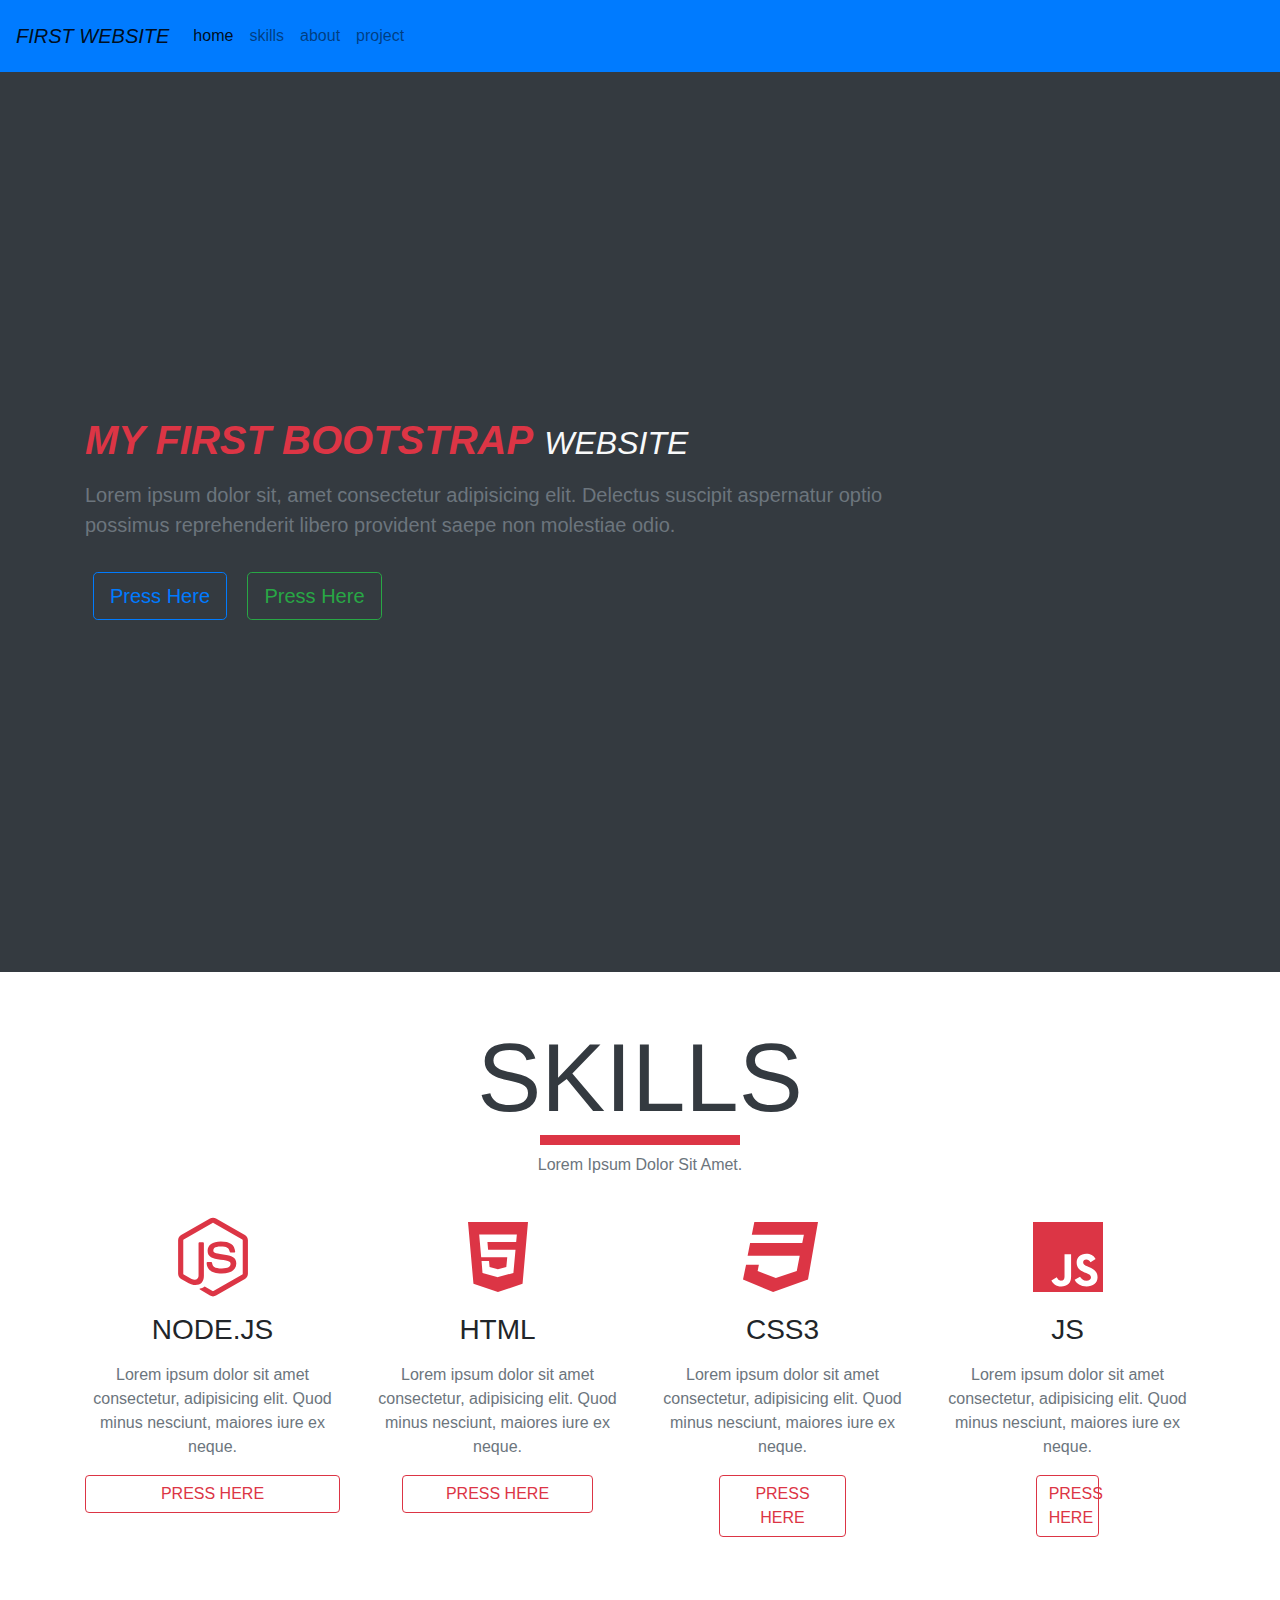
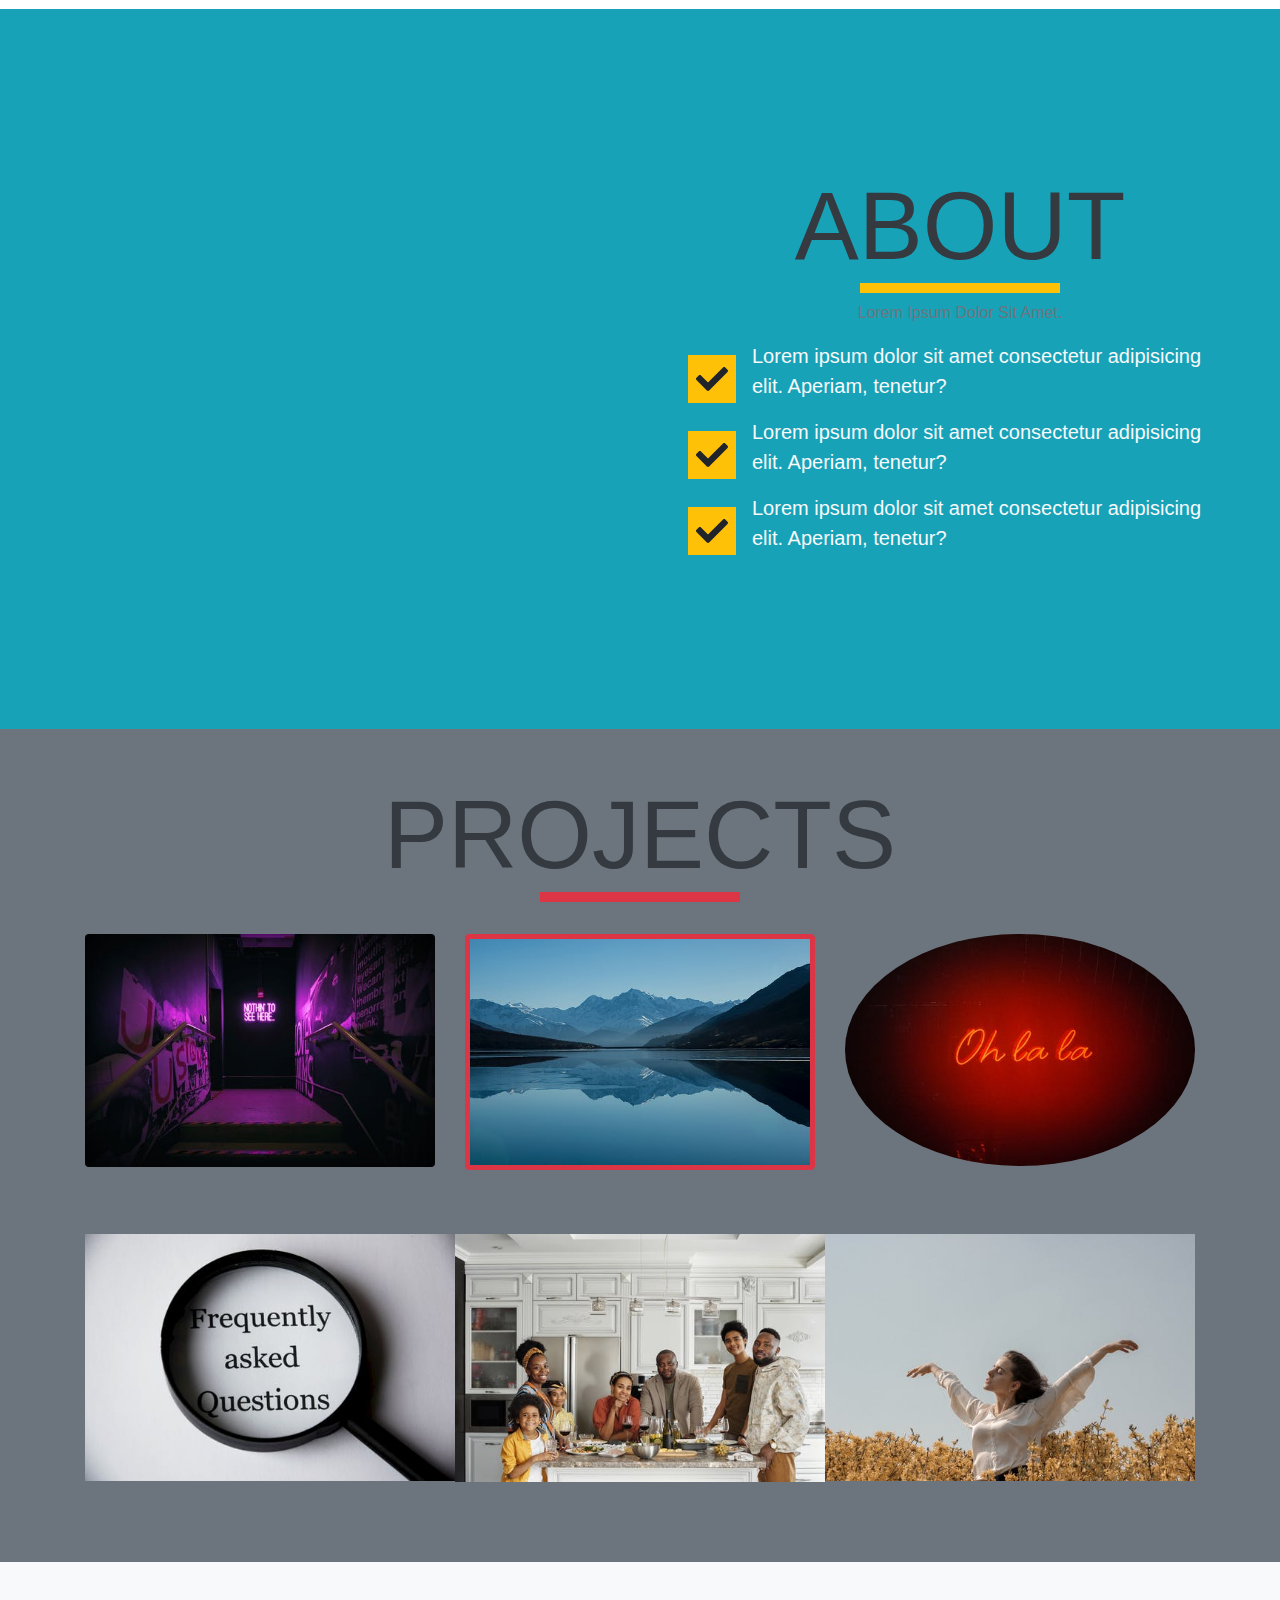
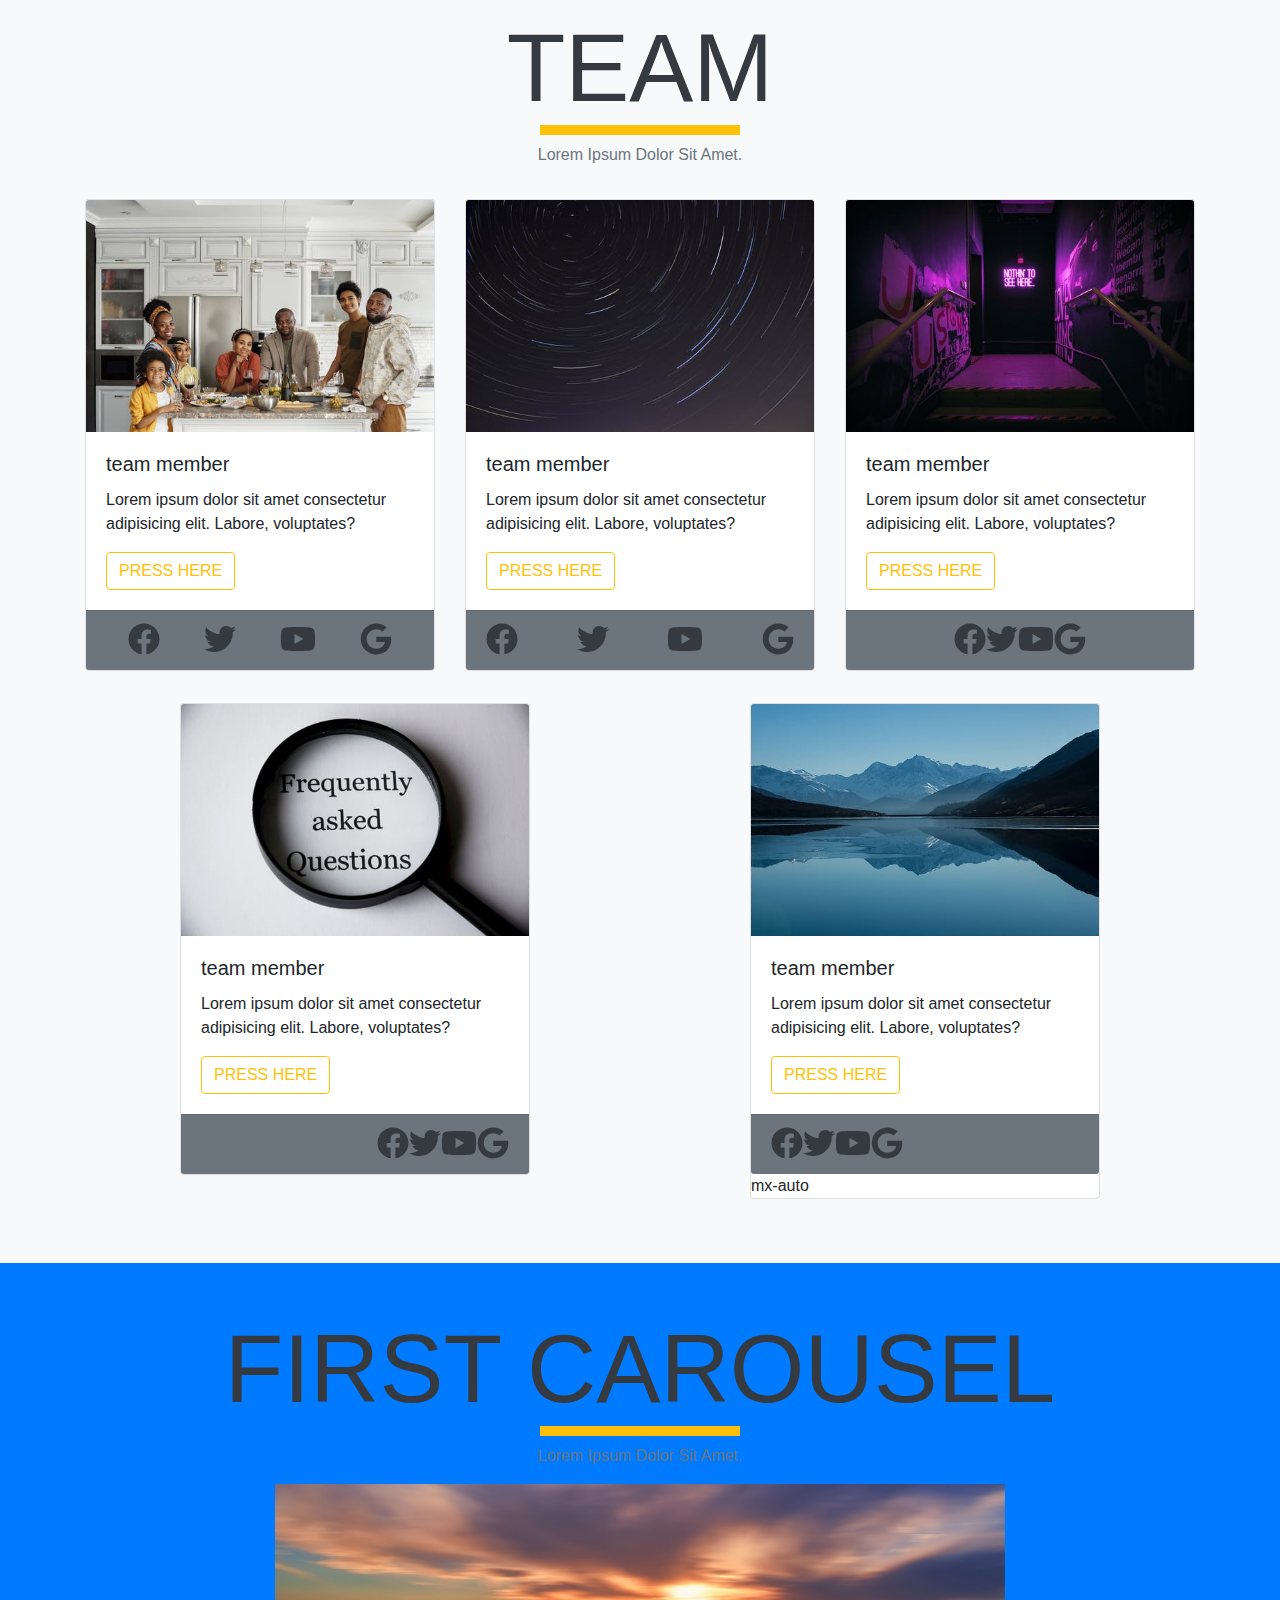
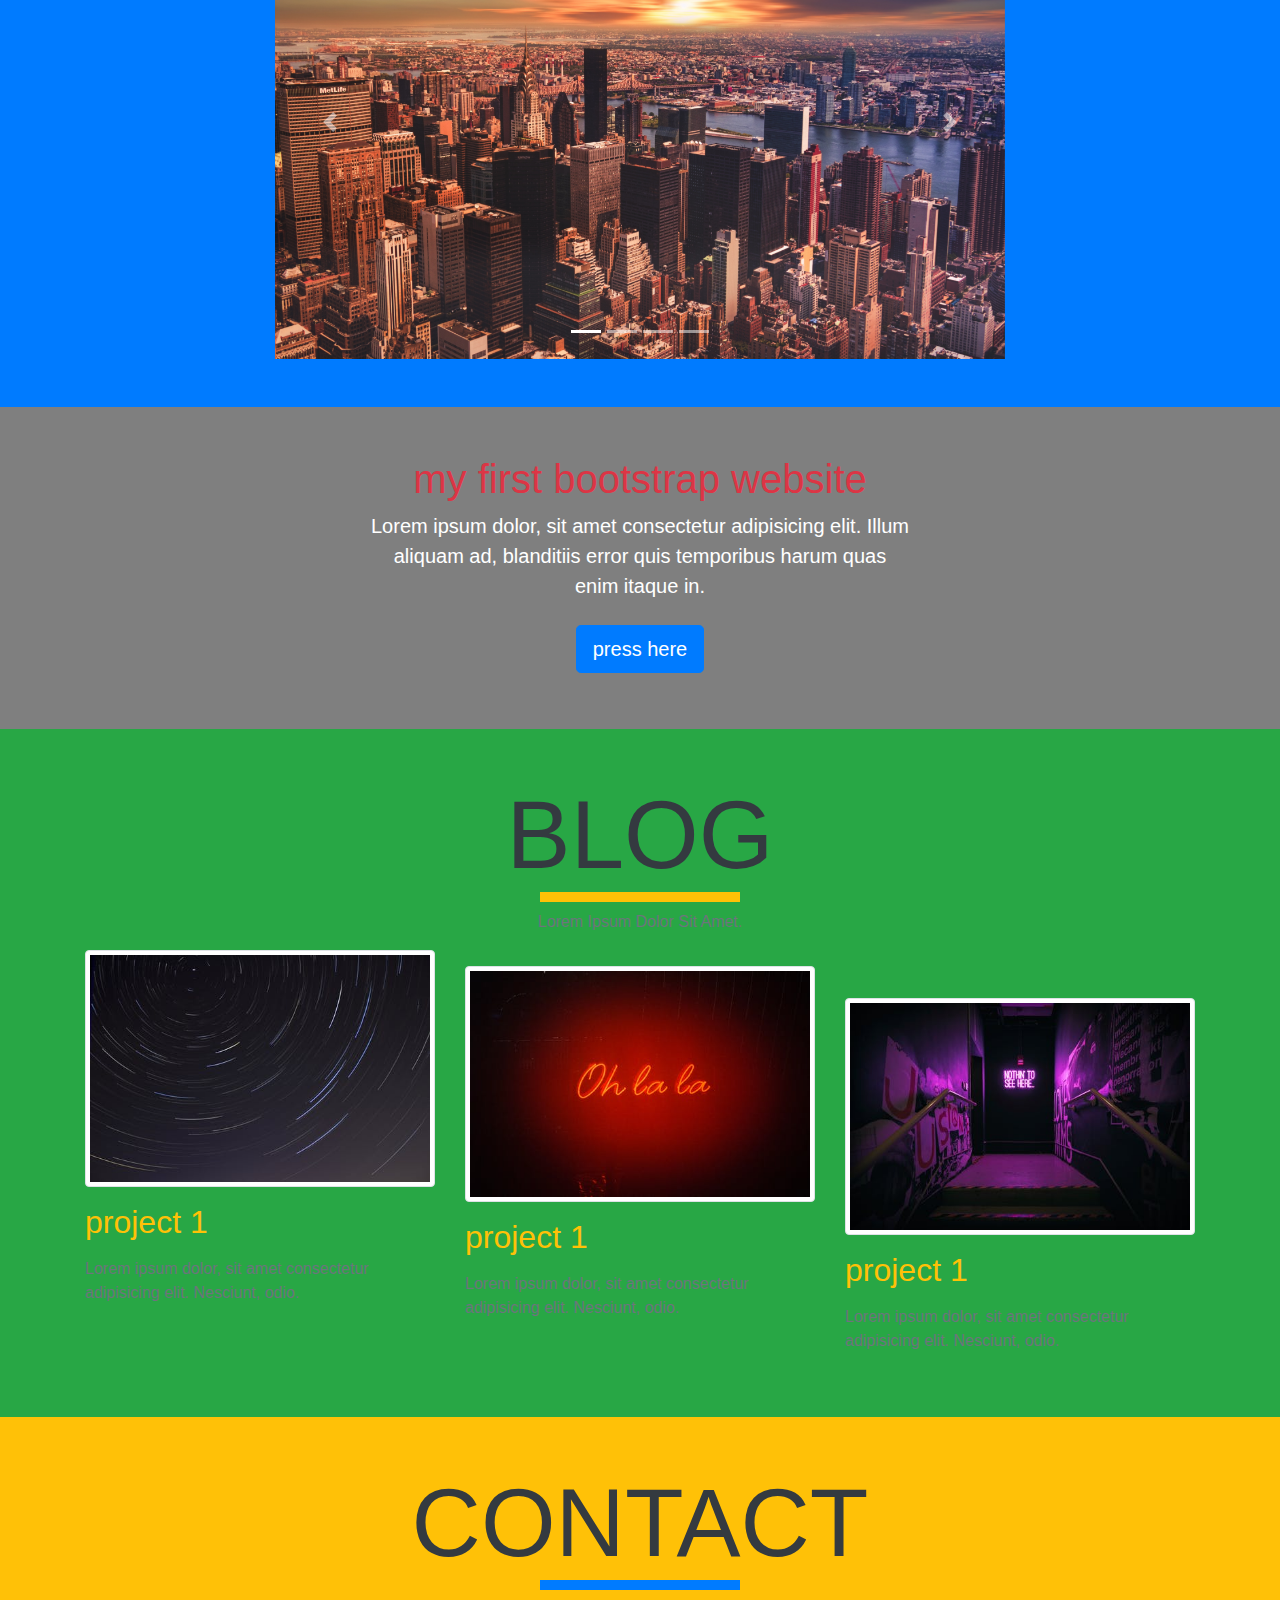
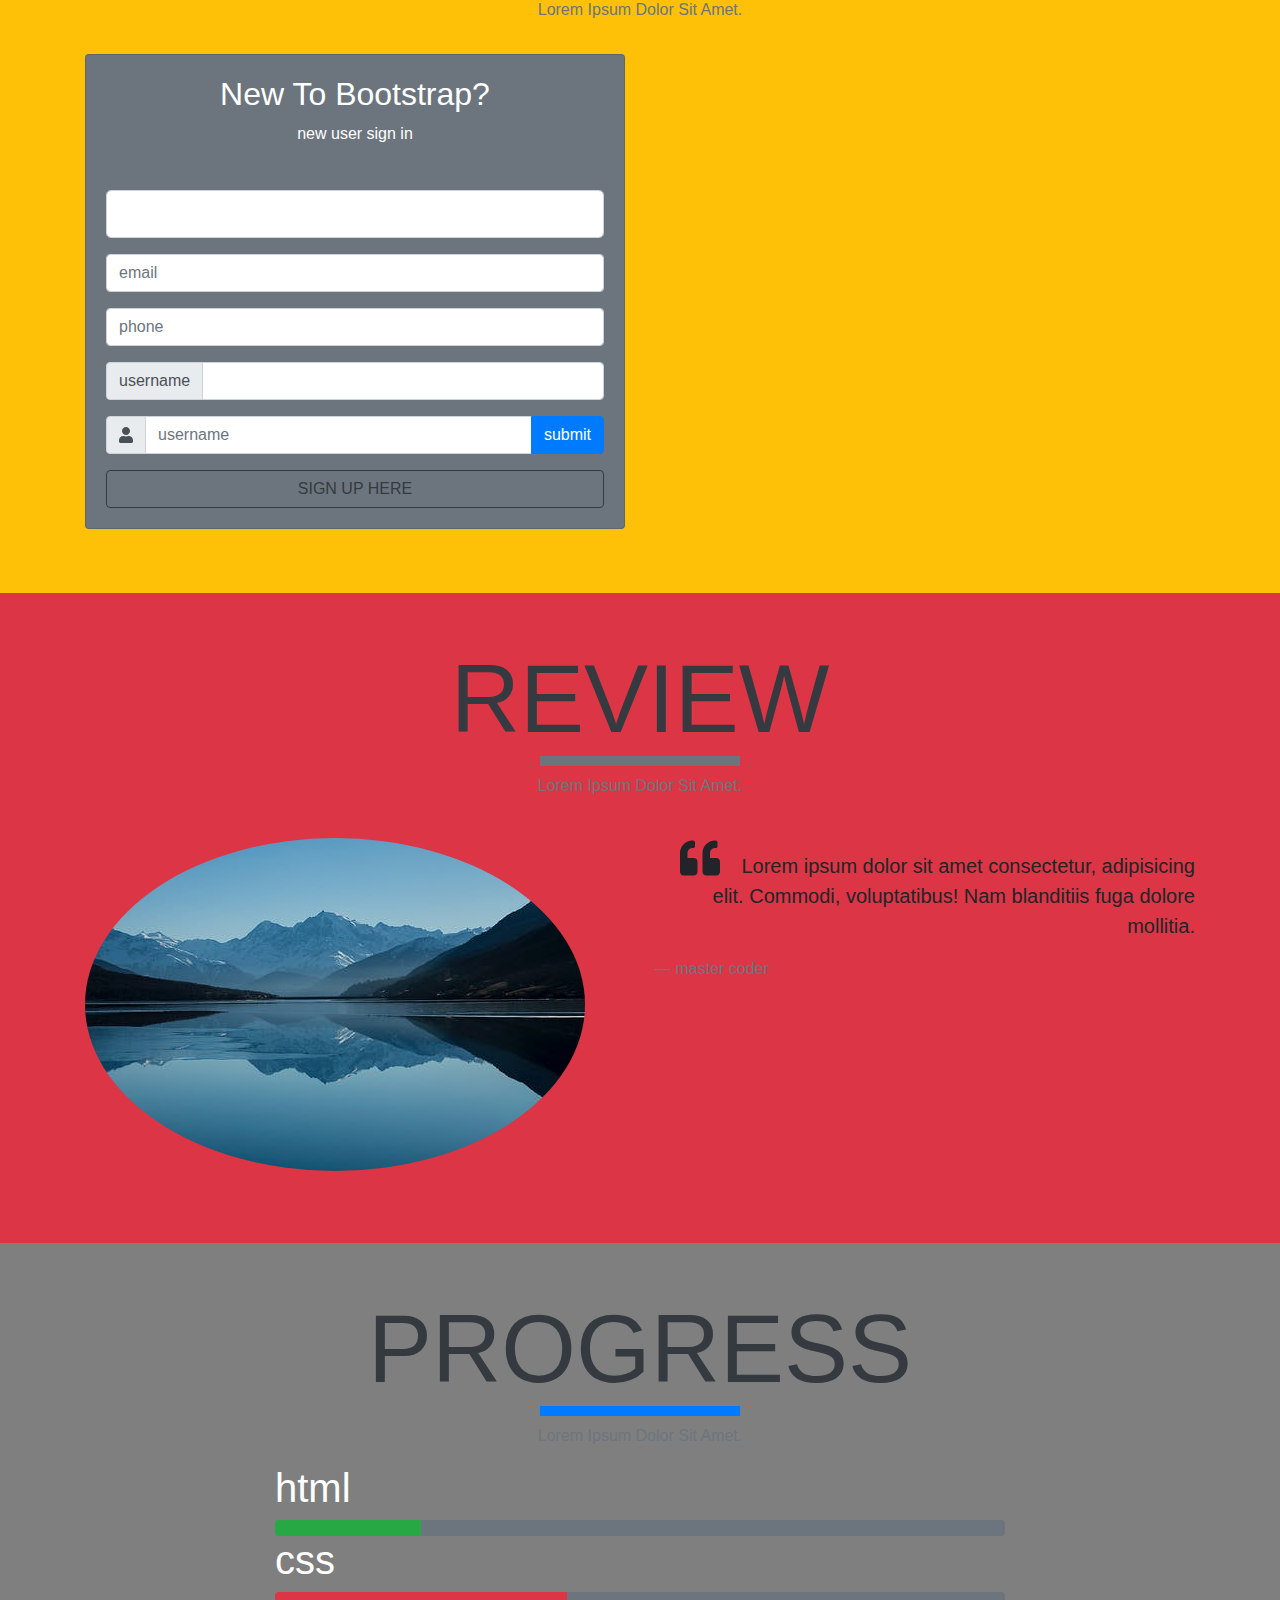
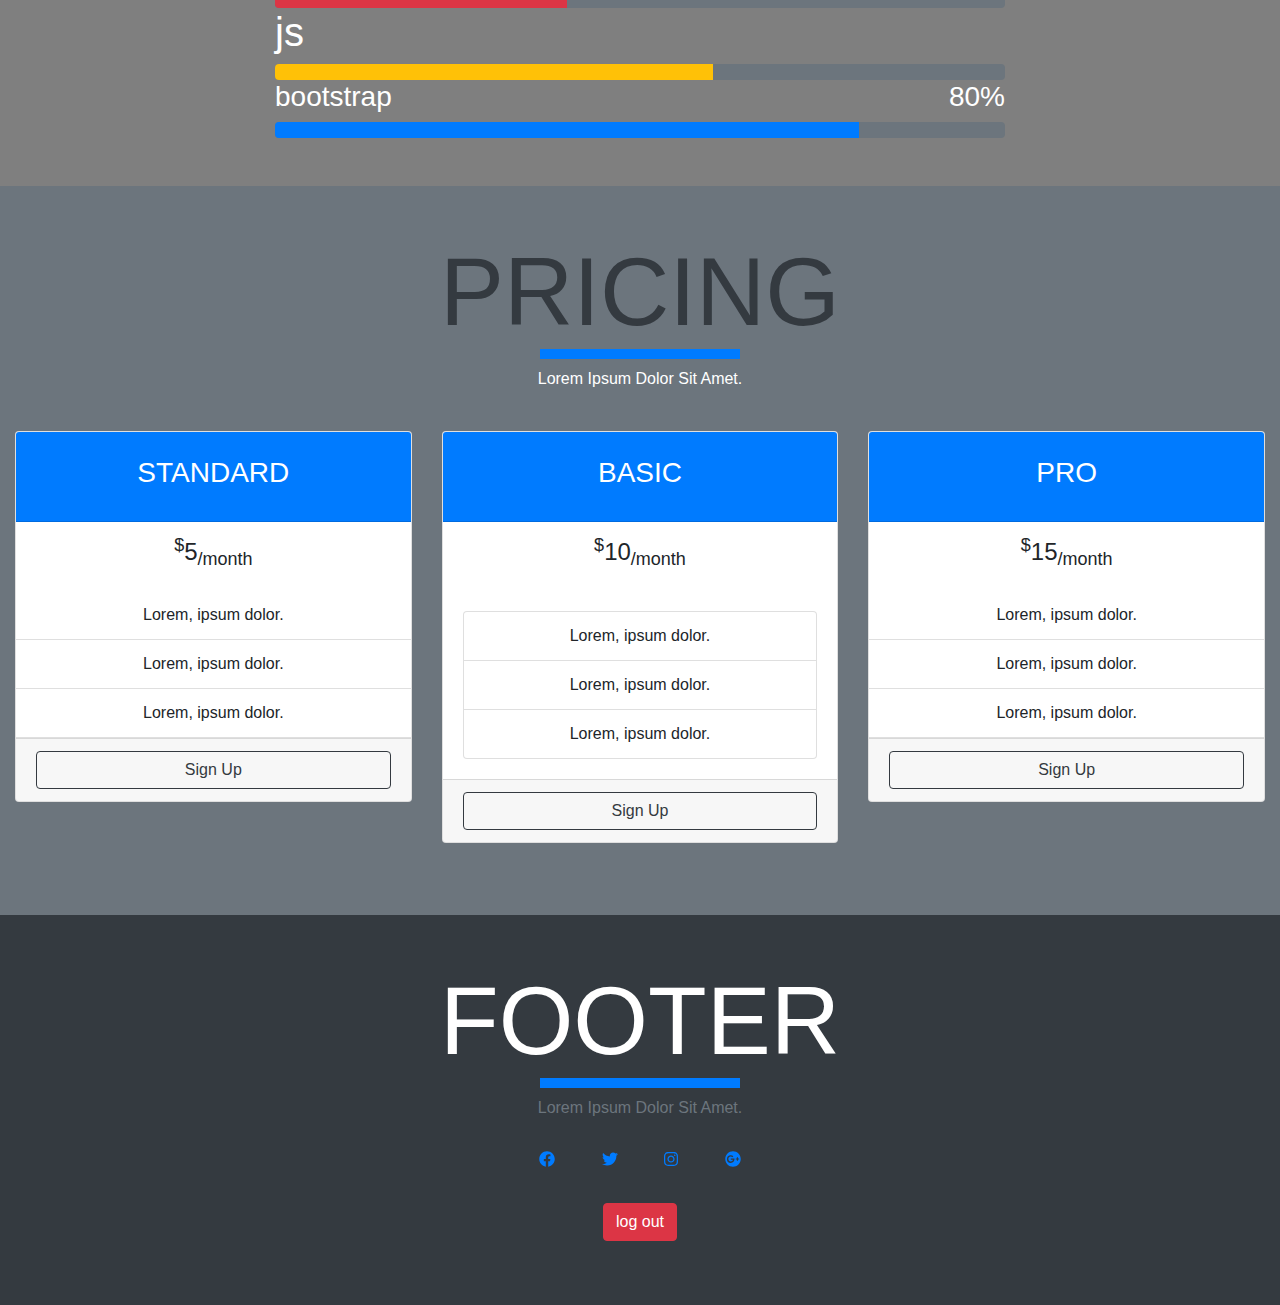
<file: index.html>
<!DOCTYPE html>
<html lang="en">
<head>
    <meta charset="UTF-8">
    <meta name="viewport" content="width=device-width, initial-scale=1.0">
    <title>Complete Website Template</title>
    <!--bootstrap css-->
    <link rel="stylesheet" href="css/bootstrap.min.css">
    <!--fontawesome-->
    <script src="js/all.js"></script>
    <!--fonts google-->
    <link href="https://fonts.googleapis.com/css2?family=Open+Sans&display=swap" rel="stylesheet">
    <!--main css-->
    <link rel="stylesheet" href="css/main.css">
    
</head>
<body>
    <!--nav bar-->

    <nav class="navbar py-3 navbar-light navbar-expand-sm bg-primary">
        <!--logo-->
        <a href="#" class="navbar-brand text-uppercase font-italic">first website</a>
        <button type="button" class="navbar-toggler" data-toggle="collapse" data-target="#navbarLinks">
            <span class="navbar-toggler-icon"></span>
        </button>
        <div class="collapse navbar-collapse" id="navbarLinks">
            <ul class="navbar-nav">
                <li class="nav-item active">
                    <a href="#header" class="nav-link">home</a>
                </li>
                <li class="nav-item">
                    <a href="#skills" class="nav-link">skills</a>
                </li>
                <li class="nav-item">
                    <a href="#about" class="nav-link">about</a>
                </li>
                <li class="nav-item">
                    <a href="#project" class="nav-link">project</a>
                </li>
            </ul>
        </div>
    </nav>
    <!--end of nav bar-->
    <!--header-->
    <header id="header" class="bg-dark">
        <div class="container">
            <div class="row height align-items-center">
                <div class="col">
                    <h1 class="text-danger text-uppercase font-weight-bold font-italic">
                        <strong>my first bootstrap</strong>
                        <small class="text-light">website</small>
                    </h1>
                    <p class="text-muted lead py-2 w-75">Lorem ipsum dolor sit, amet consectetur adipisicing elit. Delectus suscipit aspernatur optio possimus reprehenderit libero provident saepe non molestiae odio.</p>
                    <a href="#" class="btn btn-outline-primary btn-lg m-2 text-capitalize">press here</a>
                    <a href="#" class="btn btn-outline-success btn-lg m-2 text-capitalize">press here</a>
                </div>
            </div>
        </div>
    </header>
<!--end of header-->

<!--skills section-->

<section id="skills" class="py-5 bg-white">
    <div class="container">
        <!--title-->
        <div class="row">
            <div class="col text-center">
                <h1 class="display-1 text-uppercase text-dark mb-0">
                    <strong>skills</strong>
                </h1>
                <div class="title-underline bg-danger"></div>
                <p class="mt-2 text-capitalize text-muted">Lorem ipsum dolor sit amet.</p>
            </div>
        </div>
        <!--end of title-->

        <div class="row">
            <!--single col-->
            <div class="col-md-6 col-lg-3 text-center my-4">
                <i class="fab fa-node-js fa-5x text-danger"></i>
                <h3 class="text-uppercase my-3">node.js</h3>
                <p class="text-muted">Lorem ipsum dolor sit amet consectetur, adipisicing elit. Quod minus nesciunt, maiores iure ex neque.</p>
                <a href="#" class="btn btn-outline-danger btn-block text-uppercase">press here</a>
            </div>

            <!--end of single col-->
            <div class="col-md-6 col-lg-3 text-center my-4">
                <i class="fab fa-html5 fa-5x text-danger"></i>
                <h3 class="text-uppercase my-3">html</h3>
                <p class="text-muted">Lorem ipsum dolor sit amet consectetur, adipisicing elit. Quod minus nesciunt, maiores iure ex neque.</p>
                <a href="#" class="btn btn-outline-danger text-uppercase w-75">press here</a>
            </div>

            <!--end of single col-->
            <div class="col-md-6 col-lg-3 text-center my-4">
                <i class="fab fa-css3 fa-5x text-danger"></i>
                <h3 class="text-uppercase my-3">css3</h3>
                <p class="text-muted">Lorem ipsum dolor sit amet consectetur, adipisicing elit. Quod minus nesciunt, maiores iure ex neque.</p>
                <a href="#" class="btn btn-outline-danger w-50 text-uppercase">press here</a>
            </div>

            <!--end of single col-->
            <div class="col-md-6 col-lg-3 text-center my-4">
                <i class="fab fa-js fa-5x text-danger"></i>
                <h3 class="text-uppercase my-3">js</h3>
                <p class="text-muted">Lorem ipsum dolor sit amet consectetur, adipisicing elit. Quod minus nesciunt, maiores iure ex neque.</p>
                <a href="#" class="btn btn-outline-danger w-25 text-uppercase">press here</a>
            </div>

            <!--end of single col-->
        </div>
    </div>
</section>
<!--end of skills section-->

<!--about section-->

<section id="about" class="bg-info">
    <div class="container-fluid">
        <div class="row">
            <!--about img col-->
            <div class="col-md-6 about-picture height-80"></div>
            <!--about text col-->
            <div class="col-md-6 about-text height-80 px-5 d-flex align-items-center justify-content-center">
                <!--this is for centering-->
                <div class="about-text-center">
                    <div class="row">
                        <div class="col text-center">
                            <h1 class="display-1 text-uppercase text-dark mb-0">
                                <strong>about</strong>
                            </h1>
                            <div class="title-underline bg-warning"></div>
                            <p class="mt-2 text-capitalize text-muted">Lorem ipsum dolor sit amet.</p>
                        </div>
                    </div>
                    <!--single item-->
                    <div class="checkbox-item d-flex">
                        <i class="fas fa-check fa-3x p-2 bg-warning mr-3 align-self-center"></i>
                        <p class="text-light lead">Lorem ipsum dolor sit amet consectetur adipisicing elit. Aperiam, tenetur?</p>
                    </div>
                    <!--end of single item-->
                    <div class="checkbox-item d-flex">
                        <i class="fas fa-check fa-3x p-2 bg-warning mr-3 align-self-center"></i>
                        <p class="text-light lead">Lorem ipsum dolor sit amet consectetur adipisicing elit. Aperiam, tenetur?</p>
                    </div>
                    <!--end of single item-->
                    <div class="checkbox-item d-flex">
                        <i class="fas fa-check fa-3x p-2 bg-warning mr-3 align-self-center"></i>
                        <p class="text-light lead">Lorem ipsum dolor sit amet consectetur adipisicing elit. Aperiam, tenetur?</p>
                    </div>
                    <!--end of single item-->
                </div>
            </div>

        </div>
    </div>
</section>

<!--end of about section-->
    
<!--projects-->
<section id="projects" class="p-5 bg-secondary">
    <div class="container">
        <!--title-->
        <div class="row">
            <div class="col text-center">
                <h1 class="display-1 text-uppercase text-dark mb-0">
                    <strong>projects</strong>
                </h1>
                <div class="title-underline bg-danger"></div>
            </div>
        </div>
        <!--end of title-->
        <div class="row py-3">
            <!--single project-->
            <div class="col-sm-6 col-md-4 my-3">
                <img src="images/header_bcg (7).jpeg" class="img-fluid rounded" alt="project">
            </div>
            <!--end of single project-->
             <!--single project-->
             <div class="col-sm-6 col-md-4 my-3">
                <img src="images/header_bcg (2).jpeg" class="img-fluid img-thumbnail bg-danger border border-danger" alt="project">
            </div>
            <!--end of single project-->
             <!--single project-->
             <div class="col-sm-6 col-md-4 my-3 mx-auto">
                <img src="images/header_bcg (6).jpeg" class="img-fluid rounded-circle" alt="project">
            </div>
            <!--end of single project-->
        </div>
        <div class="row py-3 no-gutters">
            <!--single project-->
            <div class="col-sm-6 col-md-4 my-3">
                <img src="images/header_bcg (4).jpeg" class="img-fluid" alt="project">
            </div>
            <!--end of single project-->
             <!--single project-->
             <div class="col-sm-6 col-md-4 my-3">
                <img src="images/header_bcg (3).jpeg" class="img-fluid" alt="project">
            </div>
            <!--end of single project-->
             <!--single project-->
             <div class="col-sm-6 col-md-4 my-3 mx-auto">
                <img src="images/header_bcg (10).jpeg" class="img-fluid" alt="project">
            </div>
            <!--end of single project-->
        </div>
    </div>
</section>
<!--end of projects-->

<!--team section-->

<section id="team" class="py-5 bg-light">
    <div class="container">
        <!--title-->
        <div class="row">
            <div class="col text-center">
                <h1 class="display-1 text-uppercase text-dark mb-0">
                    <strong>team</strong>
                </h1>
                <div class="title-underline bg-warning"></div>
                <p class="mt-2 text-capitalize text-muted">Lorem ipsum dolor sit amet.</p>
            </div>
        </div>
        <!--end of title-->
        <div class="row">
            <!--team member-->
            <div class="col-md-6 col-lg-4 my-3">
                <div class="card">
                    <img src="images/header_bcg (3).jpeg" class="card-img-top" alt="member">
                    <div class="card-body">
                        <h5 class="card-title text-capatalize">team member</h5>
                        <p class="card-text">
                            Lorem ipsum dolor sit amet consectetur adipisicing elit. Labore, voluptates?
                        </p>
                        <a href="#" class="btn btn-outline-warning text-uppercase">press here</a>
                    </div>
                    <div class="card-footer bg-secondary d-flex justify-content-around">
                        <a href="#">
                            <i class="fab fa-facebook fa-2x text-dark"></i>
                        </a>
                        <a href="#">
                            <i class="fab fa-twitter fa-2x text-dark"></i>
                        </a>
                        <a href="#">
                            <i class="fab fa-youtube fa-2x text-dark"></i>
                        </a>
                        <a href="#">
                            <i class="fab fa-google fa-2x text-dark"></i>
                        </a>
                    </div>
                </div>
            </div>
            <!--end of team member-->
            <!--team member-->
            <div class="col-md-6 col-lg-4 my-3">
                <div class="card">
                    <img src="images/header_bcg (5).jpeg" class="card-img-top" alt="member">
                    <div class="card-body">
                        <h5 class="card-title text-capatalize">team member</h5>
                        <p class="card-text">
                            Lorem ipsum dolor sit amet consectetur adipisicing elit. Labore, voluptates?
                        </p>
                        <a href="#" class="btn btn-outline-warning text-uppercase">press here</a>
                    </div>
                    <div class="card-footer bg-secondary d-flex justify-content-between">
                        <a href="#">
                            <i class="fab fa-facebook fa-2x text-dark"></i>
                        </a>
                        <a href="#">
                            <i class="fab fa-twitter fa-2x text-dark"></i>
                        </a>
                        <a href="#">
                            <i class="fab fa-youtube fa-2x text-dark"></i>
                        </a>
                        <a href="#">
                            <i class="fab fa-google fa-2x text-dark"></i>
                        </a>
                    </div>
                </div>
            </div>
            <!--end of team member-->
            <!--team member-->
            <div class="col-md-6 col-lg-4 my-3">
                <div class="card">
                    <img src="images/header_bcg (7).jpeg" class="card-img-top" alt="member">
                    <div class="card-body">
                        <h5 class="card-title text-capatalize">team member</h5>
                        <p class="card-text">
                            Lorem ipsum dolor sit amet consectetur adipisicing elit. Labore, voluptates?
                        </p>
                        <a href="#" class="btn btn-outline-warning text-uppercase">press here</a>
                    </div>
                    <div class="card-footer bg-secondary d-flex justify-content-center">
                        <a href="#">
                            <i class="fab fa-facebook fa-2x text-dark"></i>
                        </a>
                        <a href="#">
                            <i class="fab fa-twitter fa-2x text-dark"></i>
                        </a>
                        <a href="#">
                            <i class="fab fa-youtube fa-2x text-dark"></i>
                        </a>
                        <a href="#">
                            <i class="fab fa-google fa-2x text-dark"></i>
                        </a>
                    </div>
                </div>
            </div>
            <!--end of team member-->
            <!--team member-->
            <div class="col-md-6 col-lg-4 my-3 mx-auto">
                <div class="card">
                    <img src="images/header_bcg (4).jpeg" class="card-img-top" alt="member">
                    <div class="card-body">
                        <h5 class="card-title text-capatalize">team member</h5>
                        <p class="card-text">
                            Lorem ipsum dolor sit amet consectetur adipisicing elit. Labore, voluptates?
                        </p>
                        <a href="#" class="btn btn-outline-warning text-uppercase">press here</a>
                    </div>
                    <div class="card-footer bg-secondary d-flex justify-content-end">
                        <a href="#">
                            <i class="fab fa-facebook fa-2x text-dark"></i>
                        </a>
                        <a href="#">
                            <i class="fab fa-twitter fa-2x text-dark"></i>
                        </a>
                        <a href="#">
                            <i class="fab fa-youtube fa-2x text-dark"></i>
                        </a>
                        <a href="#">
                            <i class="fab fa-google fa-2x text-dark"></i>
                        </a>
                    </div>
                </div>
            </div>
            <!--end of team member-->
            <!--team member-->
            <div class="col-md-6 col-lg-4 my-3 mx-auto">
                <div class="card">
                    <img src="images/header_bcg (2).jpeg" class="card-img-top" alt="member">
                    <div class="card-body">
                        <h5 class="card-title text-capatalize">team member</h5>
                        <p class="card-text">
                            Lorem ipsum dolor sit amet consectetur adipisicing elit. Labore, voluptates?
                        </p>
                        <a href="#" class="btn btn-outline-warning text-uppercase">press here</a>
                    </div>
                    <div class="card-footer bg-secondary d-flex justify-content-start">
                        <a href="#">
                            <i class="fab fa-facebook fa-2x text-dark"></i>
                        </a>
                        <a href="#">
                            <i class="fab fa-twitter fa-2x text-dark"></i>
                        </a>
                        <a href="#">
                            <i class="fab fa-youtube fa-2x text-dark"></i>
                        </a>
                        <a href="#">
                            <i class="fab fa-google fa-2x text-dark"></i>
                        </a>
                    </div> mx-auto
                </div>
            </div>
            <!--end of team member-->
        </div>
    </div>
</section>
<!--end of team section-->

<!--carousel section-->

<section id="carousel" class="py-5 bg-primary">
    <div class="container">
        <!--section-title-->
        <div class="row">
            <div class="col text-center">
                <h1 class="display-1 text-uppercase text-dark mb-0">
                    <strong>first carousel</strong>
                </h1>
                <div class="title-underline bg-warning"></div>
                <p class="mt-2 text-capitalize text-muted">Lorem ipsum dolor sit amet.</p>
            </div>
        </div>
        <!--end of section-title-->
        <div class="row">
            <div class="col-md-8 mx-auto text-center">
                <div id="example" class="carousel slide" data-ride='carousel'>
                    <!--indicators-->
                    <ul class="carousel-indicators">
                        <li data-target="#example" data-slide='0' class="active"></li>
                        <li data-target="#example" data-slide='1'></li>
                        <li data-target="#example" data-slide='2'></li>
                        <li data-target="#example" data-slide='3'></li>
                    </ul>
                    <!--images-->
                    <div class="carousel-inner">
                        <div class="carousel-item active">
                            <img src="images/body_bcg (7).jpg" alt="project" class="d-block w-100">
                        </div>
                        <div class="carousel-item">
                            <img src="images/header_bcg (5).jpeg" alt="project" class="d-block w-100">
                        </div>
                        <div class="carousel-item">
                            <img src="images/header_bcg (2).jpeg" alt="project" class="d-block w-100">
                        </div>
                        <div class="carousel-item">
                            <img src="images/header_bcg (4).jpeg" alt="project" class="d-block w-100">
                        </div>
                    </div>
                    <!--end of images-->
                    <!--controls-->
                    <a href="#example" class="carousel-control-prev" data-slide="prev">
                        <span class="carousel-control-prev-icon"></span>
                    </a>
                    <a href="#example" class="carousel-control-next" data-slide="next">
                        <span class="carousel-control-next-icon"></span>
                    </a>
                </div>
            </div>
        </div>
    </div>
</section>
<!--end of carousel section-->

<!--filler section-->

<section id="filler" class="p-5">
    <div class="container">
        <div class="row">
            <div class="col-md-6 mx-auto text-center">
                <h1 class="text-danger">my first bootstrap website</h1>
                <p class="lead text-white">Lorem ipsum dolor, sit amet consectetur adipisicing elit. Illum aliquam ad, blanditiis error quis temporibus harum quas enim itaque in.
                </p>
                <a href="#" class="btn btn-lg btn-primary m-2">press here</a>
            </div>
        </div>
    </div>
</section>
<!--end of filler section-->

<!--blog section-->

<section id="blog" class="p-5 bg-success">
    <div class="container">
        <!--blog-title-->
        <div class="row">
            <div class="col text-center">
                <h1 class="display-1 text-uppercase text-dark mb-0">
                    <strong>blog</strong>
                </h1>
                <div class="title-underline bg-warning"></div>
                <p class="mt-2 text-capitalize text-muted">Lorem ipsum dolor sit amet.</p>
            </div>
        </div>
        <!--end of blog-title-->
        <div class="row">
            <div class="col-md-4">
                <img src="images/header_bcg (5).jpeg" class="img-fluid img-thumbnail" alt="">
                <h2 class="my-3 text-warning">project 1</h2>
                <p class="text-muted">Lorem ipsum dolor, sit amet consectetur adipisicing elit. Nesciunt, odio.
                </p>
            </div>
            <div class="col-md-4 mt-3">
                <img src="images/header_bcg (6).jpeg" class="img-fluid img-thumbnail" alt="">
                <h2 class="my-3 text-warning">project 1</h2>
                <p class="text-muted">Lorem ipsum dolor, sit amet consectetur adipisicing elit. Nesciunt, odio.
                </p>
            </div>
            <div class="col-md-4 mt-5">
                <img src="images/header_bcg (7).jpeg" class="img-fluid img-thumbnail" alt="">
                <h2 class="my-3 text-warning">project 1</h2>
                <p class="text-muted">Lorem ipsum dolor, sit amet consectetur adipisicing elit. Nesciunt, odio.
                </p>
            </div>
        </div>
    </div>
</section>
<!--end of blog section-->

<!--contact section-->

<section id="contact" class="py-5 bg-warning">
    <div class="container">
        <!--contact-title-->
        <div class="row">
            <div class="col text-center">
                <h1 class="display-1 text-uppercase text-dark mb-0">
                    <strong>contact</strong>
                </h1>
                <div class="title-underline bg-primary"></div>
                <p class="mt-2 text-capitalize text-muted">Lorem ipsum dolor sit amet.</p>
            </div>
        </div>
        <!--end of contact-title-->
        <div class="row">
            <div class="col-md-6 my-3">
                <div class="card card-body bg-secondary">
                    <!--title-->
                    <div class="card-title text-center text-white">
                        <h2 class="text-capitalize">new to bootstrap?</h2>
                        <p>new user sign in</p>
                    </div>
                    <!--end of title-->
                    <form>
                        <!--simple-->
                        <div class="form-group mt-3">
                            <input type="text" class="form-control form-control-lg" id="name">
                        </div>
                        <!--email-->
                        <div class="form-group mt-3">
                            <input type="email" class="form-control" placeholder="email" id="email">
                        </div>
                        <!--phone-->
                        <div class="form-group mt-3">
                            <input type="tel" class="form-control" placeholder="phone" id="phone">
                        </div>
                        <!--input group-->
                        <div class="input-group my-3">
                            <div class="input-group-prepend">
                                <span class="input-group-text">username</span>
                            </div>
                            <input type="text" class="form-control" id="group-username">
                        </div>
                        <!--font awesome-->
                        <div class="input-group my-3">
                            <!--prepend-->
                            <div class="input-group-prepend">
                                <span class="input-group-text"><i class="fas fa-user"></i>
                                </span>
                            </div>
                            <!--end prepend-->
                            <input type="text" class="form-control" id="group-username-1" placeholder="username">
                            <!--append-->
                            <div class="input-group-append">
                                <button type="button" class="btn btn-primary">submit</button>
                            </div>
                        </div>
                        <button type="button" class="btn btn-outline-dark btn-block text-uppercase">Sign up here</button>
                    </form>
                </div>
            </div>
            <!--google maps-->
            <div class="col-md-6 my-3">
                <div class="embed-responsive embed-responsive-4by3">
                    <iframe class="embed-responsve-item" 
                    src="https://www.google.com/maps/embed?pb=!1m18!1m12!1m3!1d63432.56364994577!2d3.3867207636747154!3d6.453655393484504!2m3!1f0!2f0!3f0!3m2!1i1024!2i768!4f13.1!3m3!1m2!1s0x103bf4cc9b07cf55%3A0xc4ae10b395418b9b!2sLagos%20Island!5e0!3m2!1sen!2sng!4v1606345306587!5m2!1sen!2sng" width="600" height="450" frameborder="0" style="border:0;" allowfullscreen="" aria-hidden="false" tabindex="0"></iframe>
                </div>
            </div>
        </div>
    </div>
</section>
<!--end of contact section-->

<!--review section-->

<section id="review" class="py-5 bg-danger">
    <div class="container">
        <!--review title-->
        <div class="row">
            <div class="col text-center">
                <h1 class="display-1 text-uppercase text-dark mb-0">
                    <strong>review</strong>
                </h1>
                <div class="title-underline bg-secondary"></div>
                <p class="mt-2 text-capitalize text-muted">Lorem ipsum dolor sit amet.</p>
            </div>
        </div>
        <!--end of review title-->
        <div class="row">
            <div class="col-md-6 my-4">
                <img src="images/header_bcg (2).jpeg" alt="" class="img-fluid rounded-circle d-none d-md-block">
            </div>
            <div class="col-md-6 my-4">
                <blockquote class="blockquote text-right">
                    <p><i class="fas fa-quote-left fa-2x mr-3"></i>
                        Lorem ipsum dolor sit amet consectetur, adipisicing elit. Commodi, voluptatibus! Nam blanditiis fuga dolore mollitia.
                    </p>
                    <footer class="blockquote-footer text-left">master coder</footer>
                </blockquote>
            </div>
        </div>
    </div>
</section>
<!--end of review section-->

<!--progress section-->
<section id="progress" class="p-5">
    <div class="container">
        <!--progress title-->
        <div class="row">
            <div class="col text-center">
                <h1 class="display-1 text-uppercase text-dark mb-0">
                    <strong>progress</strong>
                </h1>
                <div class="title-underline bg-primary"></div>
                <p class="mt-2 text-capitalize text-muted">Lorem ipsum dolor sit amet.</p>
            </div>
        </div>
        <!--end of progress title-->
        <div class="row">
            <div class="col-md-8 mx-auto">
                <!--progress bar single-->
                <h1 class="text-white">html</h1>
                <div class="progress bg-secondary">
                    <div class="progress-bar bg-success" style="width: 20%;"></div>
                </div>
                 <!--progress bar single-->
                <h1 class="text-white">css</h1>
                <div class="progress bg-secondary">
                    <div class="progress-bar bg-danger" style="width: 40%;"></div>
                </div>
                <!--progress bar single-->
                <h1 class="text-white">js</h1>
                <div class="progress bg-secondary">
                    <div class="progress-bar bg-warning" style="width: 60%;"></div>
                </div>
                <!--progress bar single-->
                <div class="text-white d-flex justify-content-between">
                    <h3>bootstrap</h3>
                    <h3>80%</h3>
                </div>
                <div class="progress bg-secondary">
                    <div class="progress-bar bg-primary" style="width: 80%;"></div>
                </div>
            </div>
        </div>
    </div>
</section>
<!--end of progress section-->

<!--pricing section-->

<section id="pricing" class="py-5 bg-secondary">
    <div class="container-fluid">
        <!--pricing title-->
        <div class="row">
            <div class="col text-center">
                <h1 class="display-1 text-uppercase text-dark mb-0">
                    <strong>pricing</strong>
                </h1>
                <div class="title-underline bg-primary"></div>
                <p class="mt-2 text-capitalize text-white">Lorem ipsum dolor sit amet.</p>
            </div>
        </div>
        <!--end of pricing title-->
        <div class="row">
            <!--card-->
            <div class="col-md-4 my-4">
                <div class="card">
                    <!--card header-->
                    <div class="card-header bg-primary text-white text-uppercase text-center py-4">
                        <h3>standard</h3>
                    </div>
                    <!--card title-->
                    <div class="card-title text-center my-3">
                        <h4>
                            <sup>$</sup>5<sub>/month</sub>
                        </h4>
                    </div>
                    <!--list-->
                    <ul class="list-group list-group-flush text-center">
                        <li class="list-group-item">Lorem, ipsum dolor.</li>
                        <li class="list-group-item">Lorem, ipsum dolor.</li>
                        <li class="list-group-item">Lorem, ipsum dolor.</li>
                    </ul>
                    <!--card footer-->
                    <div class="card-footer">
                        <a href="#" class="btn btn-outline-dark btn-block text-capitalize">sign up</a>
                    </div>
                </div>
            </div>
            <!--end of card-->
            <!--card-->
            <div class="col-md-4 my-4">
                <div class="card">
                    <!--card header-->
                    <div class="card-header bg-primary text-white text-uppercase text-center py-4">
                        <h3>basic</h3>
                    </div>
                    <!--card title-->
                    <div class="card-title text-center my-3">
                        <h4>
                            <sup>$</sup>10<sub>/month</sub>
                        </h4>
                    </div>
                    <!--list-->
                    <div class="card-body">
                        <ul class="list-group  text-center">
                            <li class="list-group-item">Lorem, ipsum dolor.</li>
                            <li class="list-group-item">Lorem, ipsum dolor.</li>
                            <li class="list-group-item">Lorem, ipsum dolor.</li>
                        </ul>
                    </div>
                    
                    <!--card footer-->
                    <div class="card-footer">
                        <a href="#" class="btn btn-outline-dark btn-block text-capitalize">sign up</a>
                    </div>
                </div>
            </div>
            <!--end of card-->
            <!--card-->
            <div class="col-md-4 my-4">
                <div class="card">
                    <!--card header-->
                    <div class="card-header bg-primary text-white text-uppercase text-center py-4">
                        <h3>pro</h3>
                    </div>
                    <!--card title-->
                    <div class="card-title text-center my-3">
                        <h4>
                            <sup>$</sup>15<sub>/month</sub>
                        </h4>
                    </div>
                    <!--list-->
                    <ul class="list-group list-group-flush text-center">
                        <li class="list-group-item">Lorem, ipsum dolor.</li>
                        <li class="list-group-item">Lorem, ipsum dolor.</li>
                        <li class="list-group-item">Lorem, ipsum dolor.</li>
                    </ul>
                    <!--card footer-->
                    <div class="card-footer">
                        <a href="#" class="btn btn-outline-dark btn-block text-capitalize">sign up</a>
                    </div>
                </div>
            </div>
            <!--end of card-->
        </div>
    </div>
</section>
<!--end of pricing section-->

<!--footer section-->

<footer id="footer" class="bg-dark py-5">
    <div class="container">
        <!--footer title-->
        <div class="row">
            <div class="col text-center">
                <h1 class="display-1 text-uppercase text-white mb-0">
                    <strong>footer</strong>
                </h1>
                <div class="title-underline bg-primary"></div>
                <p class="mt-2 text-capitalize text-muted">Lorem ipsum dolor sit amet.</p>
            </div>
        </div>
        <!--end of footer title-->
        <div class="row">
            <div class="col text-center">
                <a href="#" class="btn">
                    <i class="fab fa-facebook 3x text-primary m-2"></i>
                </a>
                <a href="#" class="btn">
                    <i class="fab fa-twitter 3x text-primary m-2"></i>
                </a>
                <a href="#" class="btn">
                    <i class="fab fa-instagram 3x text-primary m-2"></i>
                </a>
                <a href="#" class="btn">
                    <i class="fab fa-google-plus 3x text-primary m-2"></i>
                </a>
                <button type="button" class="btn btn-danger d-block mx-auto my-3" data-toggle="modal" data-target="#modal">log out</button>
            </div>
        </div>
    </div>
</footer>
<!--footer section-->

<!--modal-->
<div class="modal fade" id="modal">
    <div class="modal-dialog">
        <div class="modal-content">
            <!--modal header-->
            <div class="modal-header">
                <h3 class="modal-title">so sorry to see you leave</h3>
                <button type="button" class="close" data-dismiss="modal">&times</button>
            </div>
            <!--modal body-->
            <div class="modal-body">
                <p>this is some random text in the modal body</p>
            </div>
            <!--modal footer-->
            <div class="modal-footer">
                <button type="button" class="btn btn-danger" data-dismiss="modal">close</button>
            </div>
        </div>
    </div>
</div>








    <!--jquery-->
    <script src="js/jquery-3.5.1.min.js"></script>
    <!--bootstrap jquery-->
    <script src="js/bootstrap.bundle.min.js"></script>
</body>
</html>
</file>
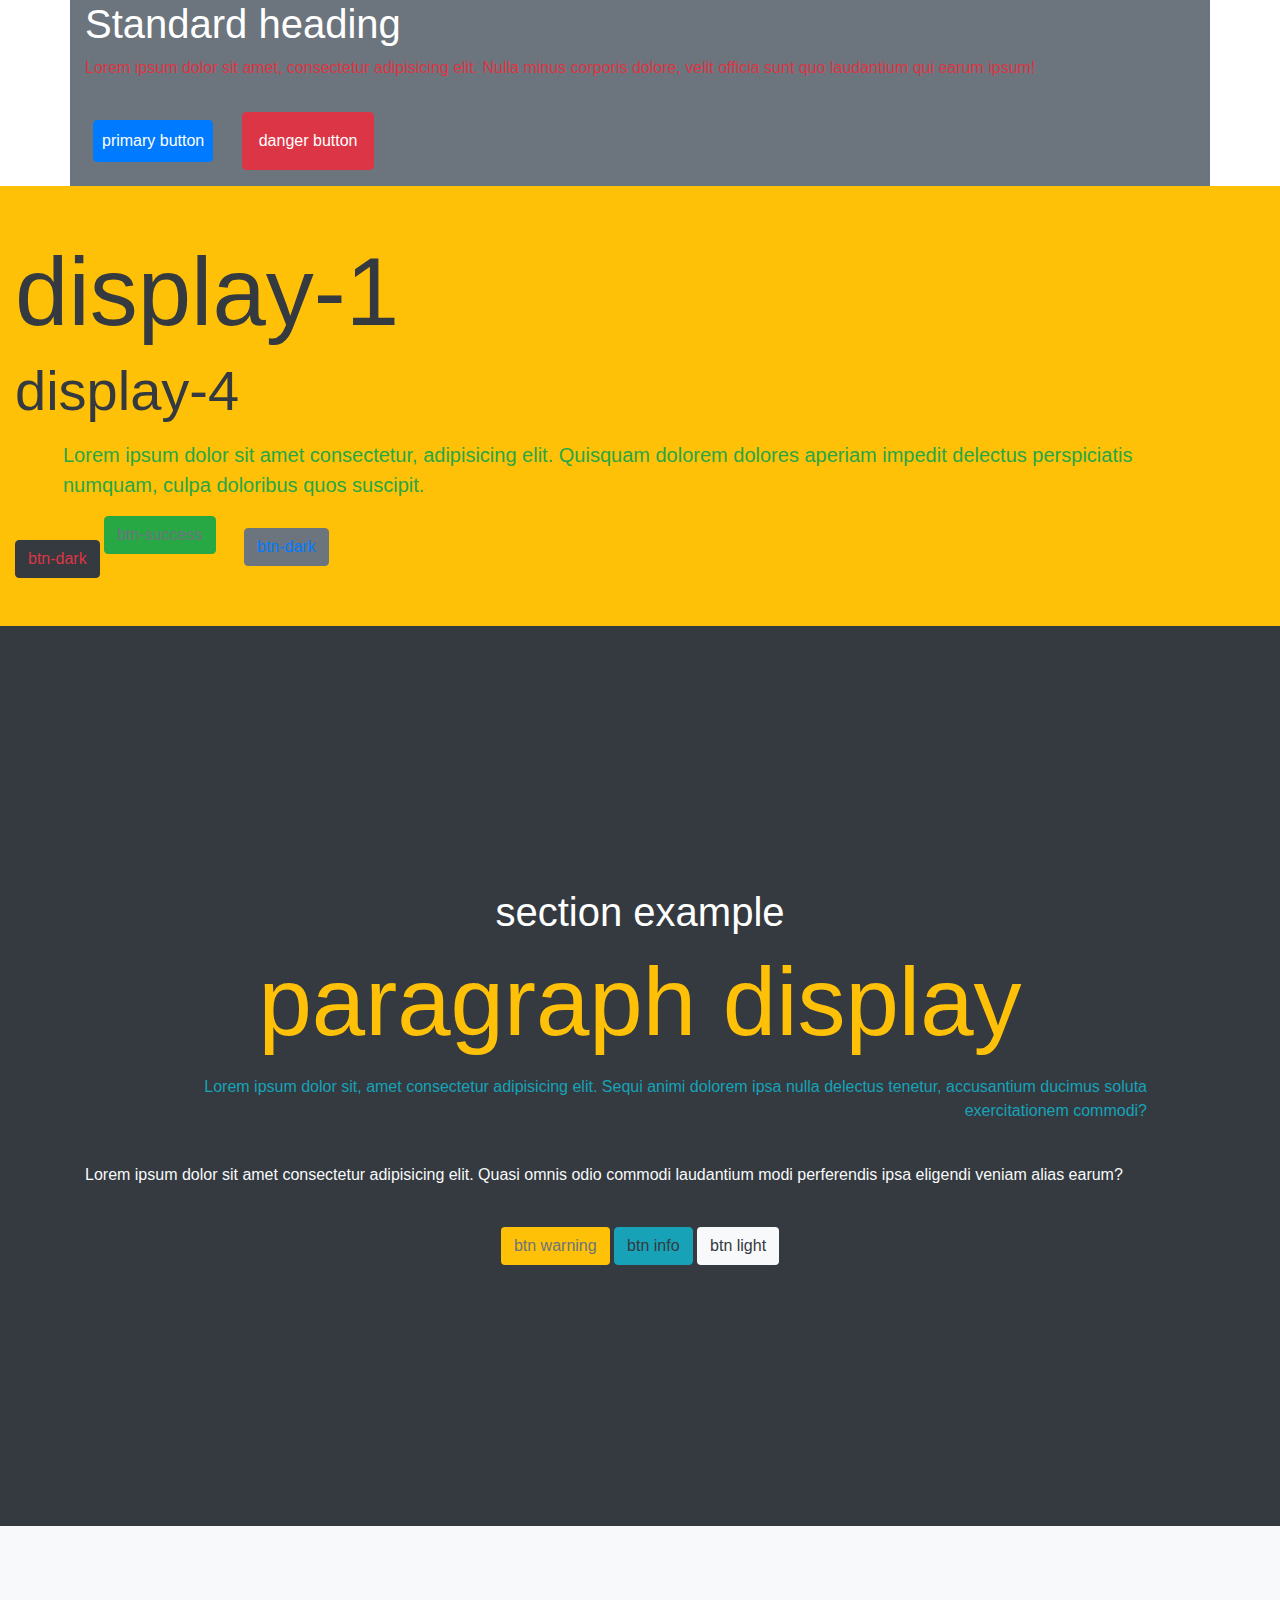
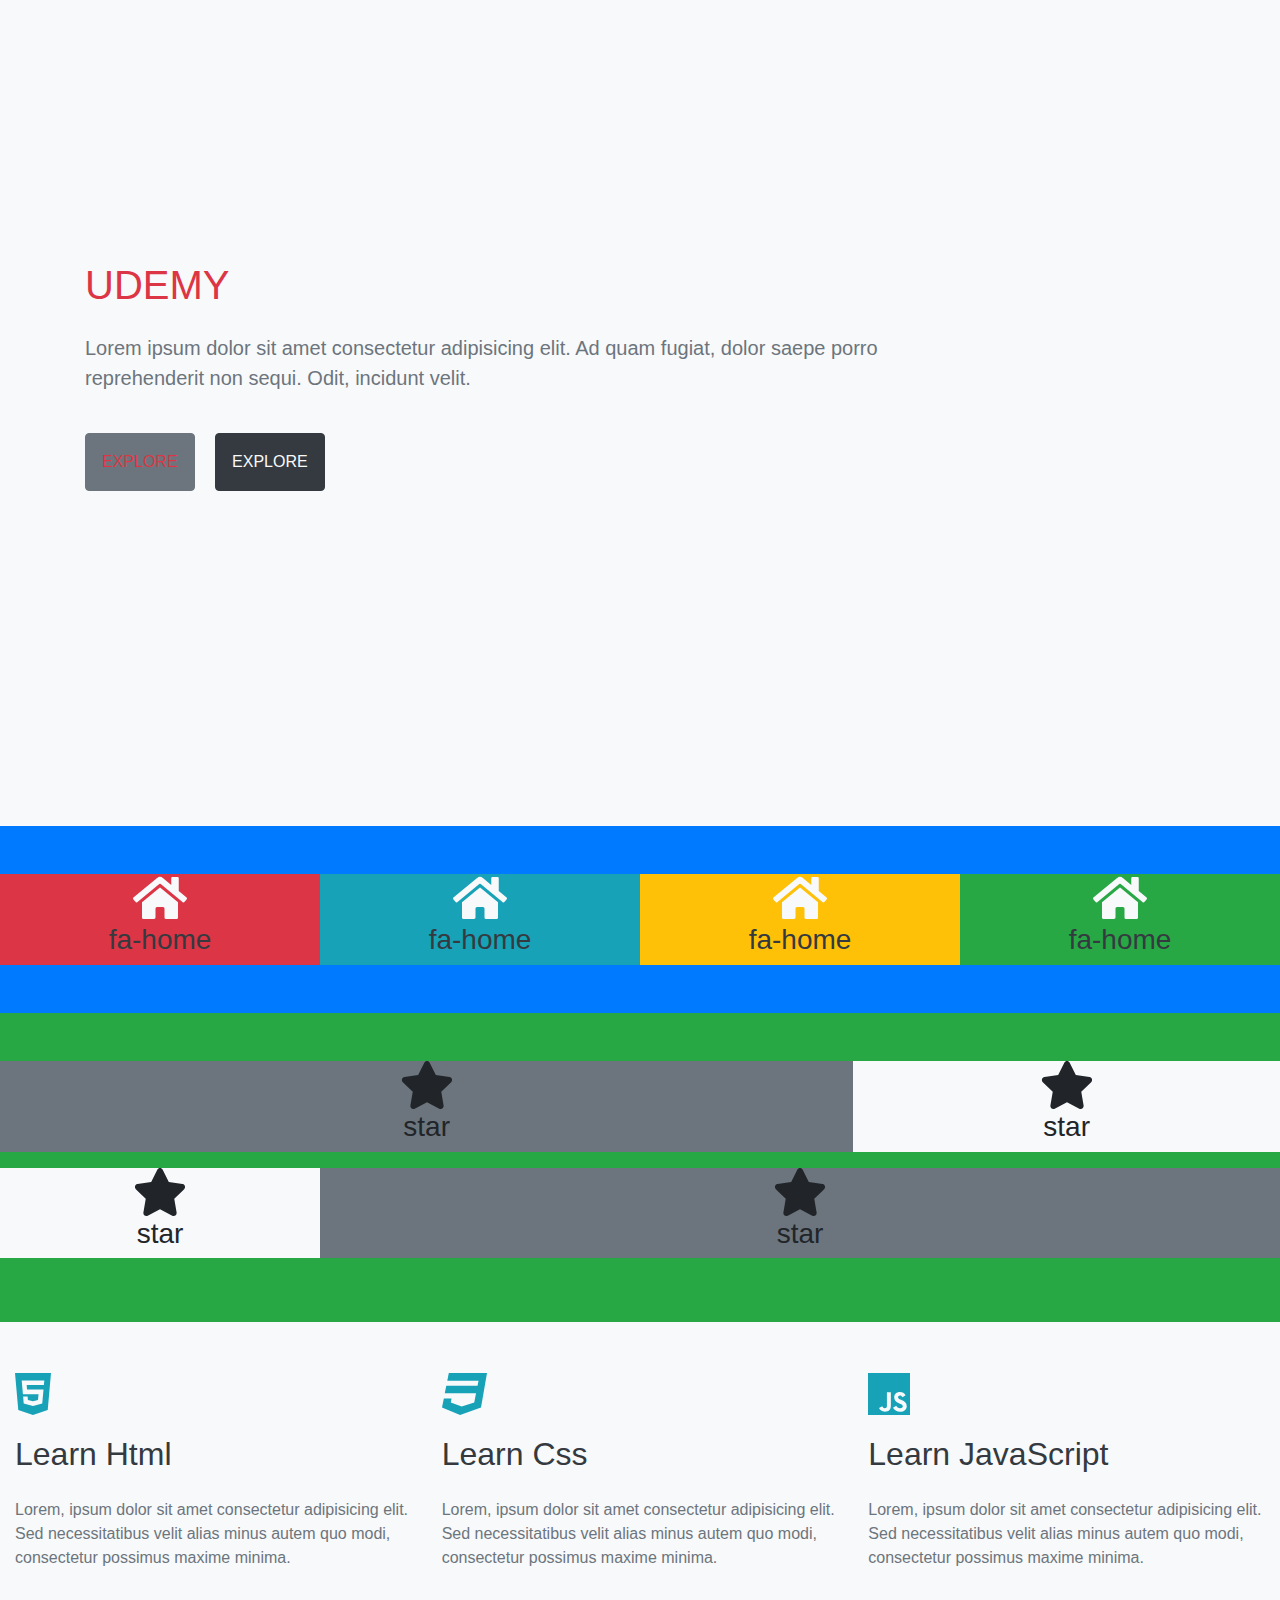
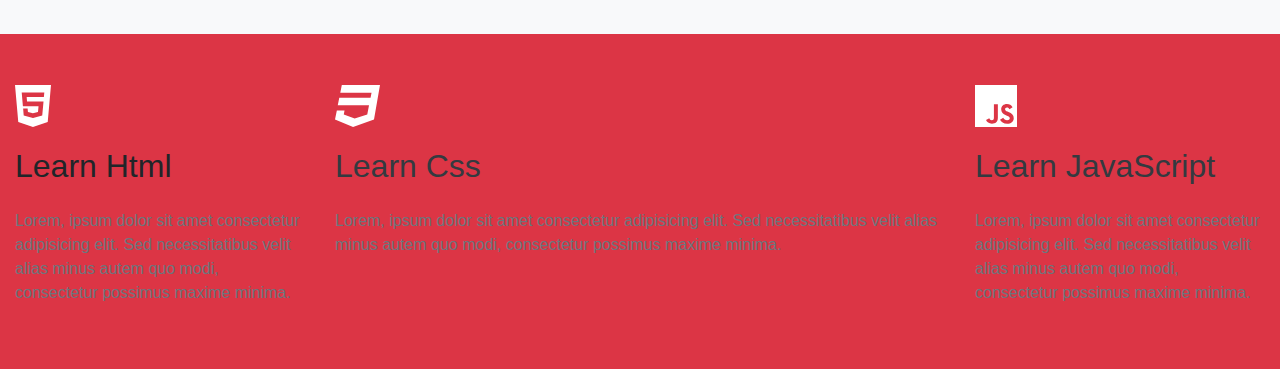
<file: start.html>
<!DOCTYPE html>
<html lang="en">
<head>
    <meta charset="UTF-8">
    <meta name="viewport" content="width=device-width, initial-scale=1.0">
    <meta http-equiv="X-UA-Compatible" content="ie=edge">
    <title>Document</title>
    <!--bootstrap css-->
    <link rel="stylesheet" href="css/bootstrap.min.css">
    <!--fontawesome-->
    <script src="js/all.js"></script>
    <!--fonts google-->
    <link href="https://fonts.googleapis.com/css2?family=Open+Sans&display=swap" rel="stylesheet">
    <!--main css-->
    <link rel="stylesheet" href="css/main.css">
    
</head>
<body>
    <div class="container bg-secondary text-white">
        <div class="row">
            <div class="col">
                <h1>Standard heading</h1>
                <p class="text-danger">Lorem ipsum dolor sit amet, consectetur adipisicing elit. Nulla minus corporis dolore, velit officia sunt quo laudantium qui earum ipsum!
                </p>
                <button type="button" class="btn btn-primary m-2 p-2">primary button</button>
                <button type="button" class="btn btn-danger m-3 p-3">danger button</button>
            </div>
        </div>
    </div>
<!--end of container-->

<!--personal example
<div class="container-fluid">
    <div class="row bg-warning">
        <div class="col">
            <h1 class="display-1 font-italic">DISPLAY-1</h1>
            <h4 class="display-4 font-italic">DISPLAY-4</h4>
            <h4 class="display-4 font-italic">DISPLAY-4</h4>
            <p class="text-uppercase text-secondary">
                Lorem ipsum dolor sit amet consectetur adipisicing elit. Sed reprehenderit nesciunt, sunt harum ipsum hic consequuntur molestiae obcaecati excepturi asperiores!
            </p>
            <button type="button" class="btn btn-primary m-2 pt-3 pb-3">Hotspot</button>
            <button type="button" class="btn btn-secondary m-2 pl-2 pr-2">Hotspot</button>
    </div>
    </div>
</div>
-->

<div class="container-fluid bg-warning text-dark py-5">
    <div class="row">
        <div class="col">
            <h1 class="display-1">display-1</h1>
            <p class="display-4">display-4</p>
            <p class="text-success lead px-5">
                Lorem ipsum dolor sit amet consectetur, adipisicing elit. Quisquam dolorem dolores aperiam impedit delectus perspiciatis numquam, culpa doloribus quos suscipit.
            </p>
            <button type="button" class="btn btn-dark text-danger mt-4">btn-dark</button>
            <button type="button" class="btn btn-success text-secondary mb-4">btn-success</button>
            <button type="button" class="btn btn-secondary text-primary mx-4">btn-dark</button>
        </div>
    </div>
</div>
<!--end of container-fluid-->

<section id="skills" class="bg-dark ">
    <div class="container">
        <div class="row height align-items-center text-center">
            <div class="col">
                <h1 class="text-white">section example</h1>
                <p class="display-1 text-warning">paragraph display</p>
                <p class="text-info px-5 text-right">Lorem ipsum dolor sit, amet consectetur adipisicing elit. Sequi animi dolorem ipsa nulla delectus tenetur, accusantium ducimus soluta exercitationem commodi?</p>
                <p class="text-light text-left py-4">Lorem ipsum dolor sit amet consectetur adipisicing elit. Quasi omnis odio commodi laudantium modi perferendis ipsa eligendi veniam alias earum?</p>
                <button type="button" class="bg-warning text-secondary btn">btn warning</button>
                <button type="button" class="btn-info text-dark btn">btn info</button>
                <button type="button" class="bg-light text-dark btn">btn light</button>
            </div>
        </div>
    </div>
</section>
<!--end of first section-->

<section class="bg-light">
    <div class="container">
        <div class="row height align-items-center justify-contents-center">
            <div class="col-9">
                <h1 class="diplay-1 text-danger text-uppercase">udemy</h1>
                <p class="text-muted lead my-4">Lorem ipsum dolor sit amet consectetur adipisicing elit. Ad quam fugiat, dolor saepe porro reprehenderit non sequi. Odit, incidunt velit.</p>
                <a href="#" class="btn btn-secondary text-danger text-uppercase p-3 mt-3">explore</a>
                <a href="#" class="btn btn-dark text-light text-uppercase p-3 mt-3 mx-3">explore</a>
            </div>
        </div>
    </div>
</section>
<!--end of second section-->

<section class="bg-primary py-5">
    <div class="container-fluid">
        <div class="row">
            <div class="col text-center bg-danger">
                <i class="fas fa-home fa-3x text-light"></i>
                <h3 class="text-dark">fa-home</h3>
            </div>
            <div class="col text-center bg-info">
                <i class="fas fa-home fa-3x text-light"></i>
                <h3 class="text-dark">fa-home</h3>
            </div>
            <div class="col text-center bg-warning">
                <i class="fas fa-home fa-3x text-light"></i>
                <h3 class="text-dark">fa-home</h3>
            </div>
            <div class="col text-center bg-success">
                <i class="fas fa-home fa-3x text-light"></i>
                <h3 class="text-dark">fa-home</h3>
            </div>
        </div>
    </div>
</section>
<!--end of first grid-->

<section class="bg-success py-5">
    <div class="container-fluid">
        <div class="row">
            <div class="col-8 bg-secondary mb-3 text-center">
                <i class="fas fa-star fa-3x"></i>
                <h3>star</h3>
            </div>
            <div class="col-4 bg-light mb-3 text-center">
                <i class="fas fa-star fa-3x"></i>
                <h3>star</h3>
            </div>
            <div class="col-3 bg-light mb-3 text-center">
                <i class="fas fa-star fa-3x"></i>
                <h3>star</h3>
            </div>
            <div class="col-9 bg-secondary mb-3 text-center">
                <i class="fas fa-star fa-3x"></i>
                <h3>star</h3>
            </div>
        </div>
    </div>
</section>
<!--end of second grid-->

<section class="bg-light py-5">
    <div class="container-fluid">
        <div class="row">
            <!--single column-->
            <div class="col-md-4">
                <i class="fab fa-html5 fa-3x text-info"></i>
                <h2 class="text-capitalize text-dark py-3">learn html</h2>
                <p class="text-muted">Lorem, ipsum dolor sit amet consectetur adipisicing elit. Sed necessitatibus velit alias minus autem quo modi, consectetur possimus maxime minima.</p>
            </div>
            <!--end of single column-->
            <!--single column-->
            <div class="col-md-4">
                <i class="fab fa-css3 fa-3x text-info"></i>
                <h2 class="text-capitalize text-dark py-3">learn css</h2>
                <p class="text-muted">Lorem, ipsum dolor sit amet consectetur adipisicing elit. Sed necessitatibus velit alias minus autem quo modi, consectetur possimus maxime minima.</p>
            </div>
            <!--end of single column-->
            <!--single column-->
            <div class="col-md-4">
                <i class="fab fa-js fa-3x text-info"></i>
                <h2 class="text-capitalize text-dark py-3">learn javaScript</h2>
                <p class="text-muted">Lorem, ipsum dolor sit amet consectetur adipisicing elit. Sed necessitatibus velit alias minus autem quo modi, consectetur possimus maxime minima.</p>
            </div>
            <!--end of single column-->
        </div>
    </div>
</section>
<!--last grid session/last section-->
<section class="bg-danger py-5">
    <div class="container-fluid">
        <div class="row">
            <!--single column-->
            <div class="col-sm-6 col-md-4 col-lg-3">
                <i class="fab fa-html5 fa-3x text-white"></i>
                <h2 class="text-capitalize text-dwhiteark py-3">learn html</h2>
                <p class="text-muted">Lorem, ipsum dolor sit amet consectetur adipisicing elit. Sed necessitatibus velit alias minus autem quo modi, consectetur possimus maxime minima.</p>
            </div>
            <!--end of single column-->
            <!--single column-->
            <div class="col-sm-6 col-md-4 col-lg-6">
                <i class="fab fa-css3 fa-3x text-white"></i>
                <h2 class="text-capitalize text-dark py-3">learn css</h2>
                <p class="text-muted">Lorem, ipsum dolor sit amet consectetur adipisicing elit. Sed necessitatibus velit alias minus autem quo modi, consectetur possimus maxime minima.</p>
            </div>
            <!--end of single column-->
            <!--single column-->
            <div class="col-sm-6 col-md-4 col-lg-3">
                <i class="fab fa-js fa-3x text-white"></i>
                <h2 class="text-capitalize text-dark py-3">learn javaScript</h2>
                <p class="text-muted">Lorem, ipsum dolor sit amet consectetur adipisicing elit. Sed necessitatibus velit alias minus autem quo modi, consectetur possimus maxime minima.</p>
            </div>
            <!--end of single column-->
        </div>
    </div>
</section>












    <!--jquery-->
    <script src="js/jquery-3.5.1.min.js"></script>
    <!--bootstrap jquery-->
    <script src="js/bootstrap.bundle.min.js"></script>
</body>
</html>
</file>
<file: css/main.css>
body {
    font-family: 'Arvo', sans-serif;
}

.height {
    /*height: 1000px;*/
    min-height: 100vh;
}

.title-underline {
    width: 200px;
    height: 10px;
    margin: 0 auto;
    /*background: blue!important;*/
}

.height-80 {
    min-height: 80vh;
}

.about-picture {
    background: url(../images/body_bcg\ \(10\).jpg)center/cover no-repeat fixed;
    /*background-size: cover;
    background-position: center;
    background-repeat: no-repeat;
    background-attachment: fixed;*/
}

#filler, #progress {
    background: linear-gradient(rgba(0,0,0,.5), rgba(0,0,0,.5)) ,url(../images/header_bcg\ \(9\).jpeg)center/cover no-repeat fixed;
}
</file>
